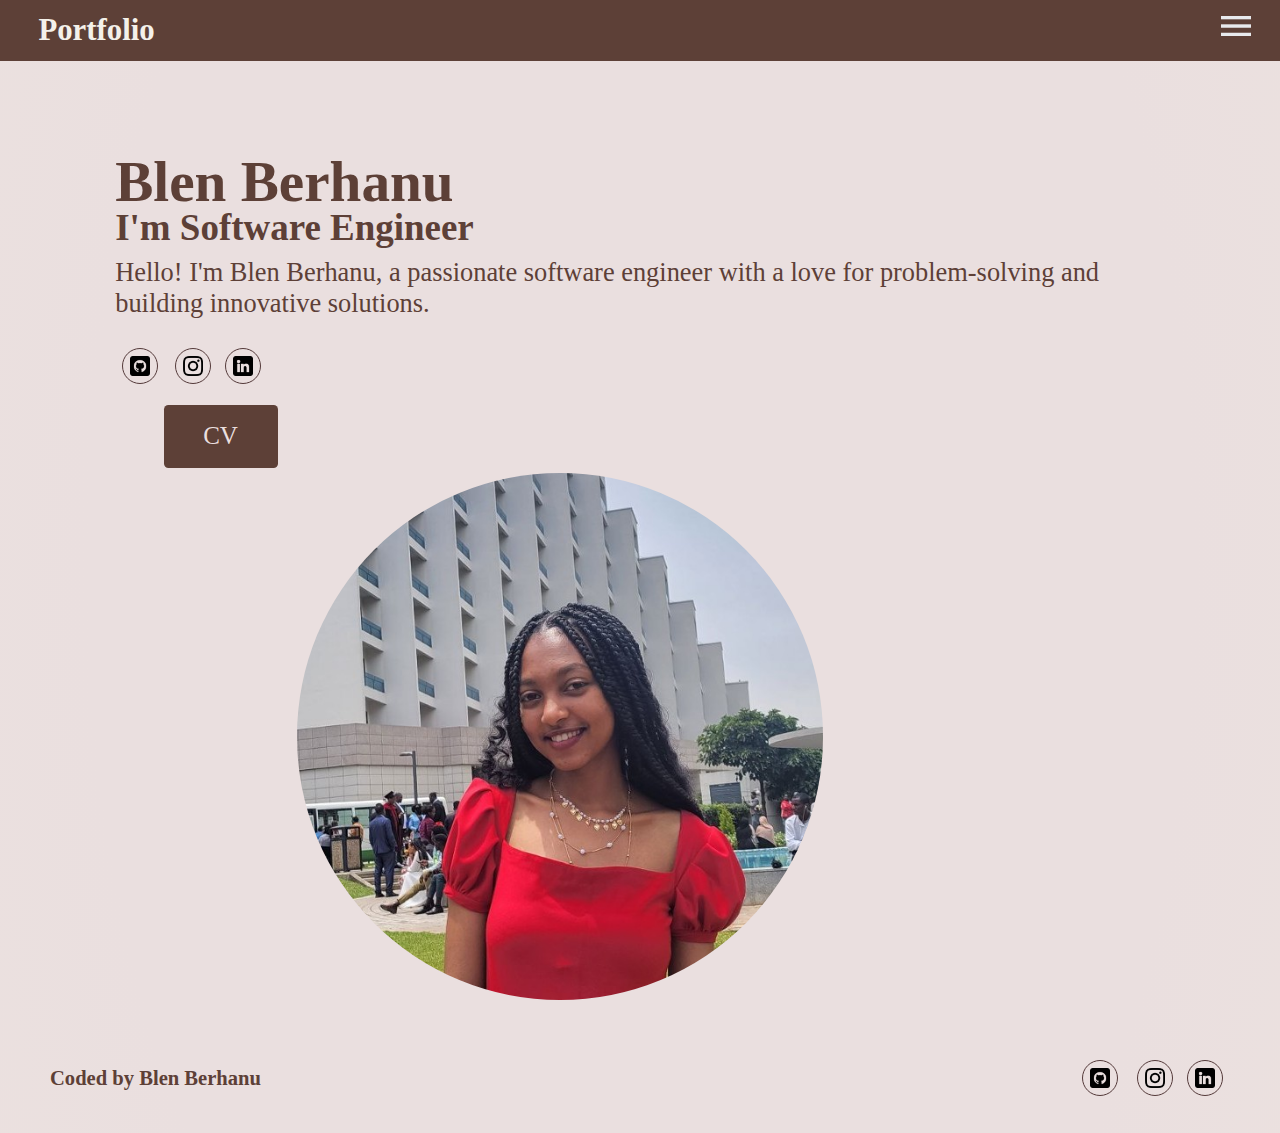
<file: index.html>
<!DOCTYPE html>
<html lang="en">
  <head>
    <meta charset="UTF-8" />
    <meta name="viewport" content="width=device-width, initial-scale=1.0" />
    <title>Portfolio</title>
    <link rel="stylesheet" href="./src/css/styles.css" />
  </head>
  <body>
    <header>
      <a href="#" class="logo">Portfolio</a>
      <div id="menu_icon">
        <img
          src="./src/images/menu_24dp_E8EAED_FILL0_wght400_GRAD0_opsz24.png"
          alt=""
        />
      </div>
      <nav id="nav-menu">
        <a href="./index.html">Home</a>
        <a href="./src/about.html">About me</a>
        <a href="./src/adventures.html">Adventures</a>
        <a href="./src/CV.html">CV</a>
        <a href="./src/contact me.html">Contact me</a>
      </nav>
    </header>
    <section id="Home">
      <div class="home-detail">
        <h1>Blen Berhanu</h1>
        <h2>I'm Software Engineer</h2>
        <p>
          Hello! I'm Blen Berhanu, a passionate software engineer with a love
          for problem-solving and building innovative solutions.
        </p>
        <div class="icons">
          <a href="https://github.com/poye01"
            ><img src="./src/images/github.png" alt="Github icon" width="20"
          /></a>
          <a href="https://www.instagram.com/_blenbg/"
            ><img
              src="./src/images/instagram.png"
              alt="Instagram icon"
              width="20" /></a
          ><a href="https://www.linkedin.com/in/blen-berhanu-63a8b7320/"
            ><img src="./src/images/linkedin.png" alt="Linkedin icon" width="20" />
          </a>
        </div>
        <button><a href="./book/CV.pdf">CV</a></button>
      </div>
      <div class="home-img">
        <div class="img-box">
          <div class="img-items">
            <img
              src="./src/images/myphoto.jpg"
              class="myphoto"
              alt="Blen Berhanu profile picture"
            />
          </div>
        </div>
      </div>
    </section>
    <footer>
      <div>
        <h3>Coded by Blen Berhanu</h3>
      </div>
      <div class="icons">
        <a href="https://github.com/poye01"
          ><img src="./src/images/github.png" alt="github-icon" width="20"
        /></a>
        <a href="https://www.instagram.com/_blenbg/"
          ><img
            src="./src/images/instagram.png"
            alt="instagram-icon"
            width="20" /></a
        ><a href="https://www.linkedin.com/in/blen-berhanu-63a8b7320/"
          ><img src="./src/images/linkedin.png" alt="linkedin-icon" width="20"
        /></a>
      </div>
    </footer>
    <script src="./src/js/scripts.js"></script>
  </body>
</html>
</file>
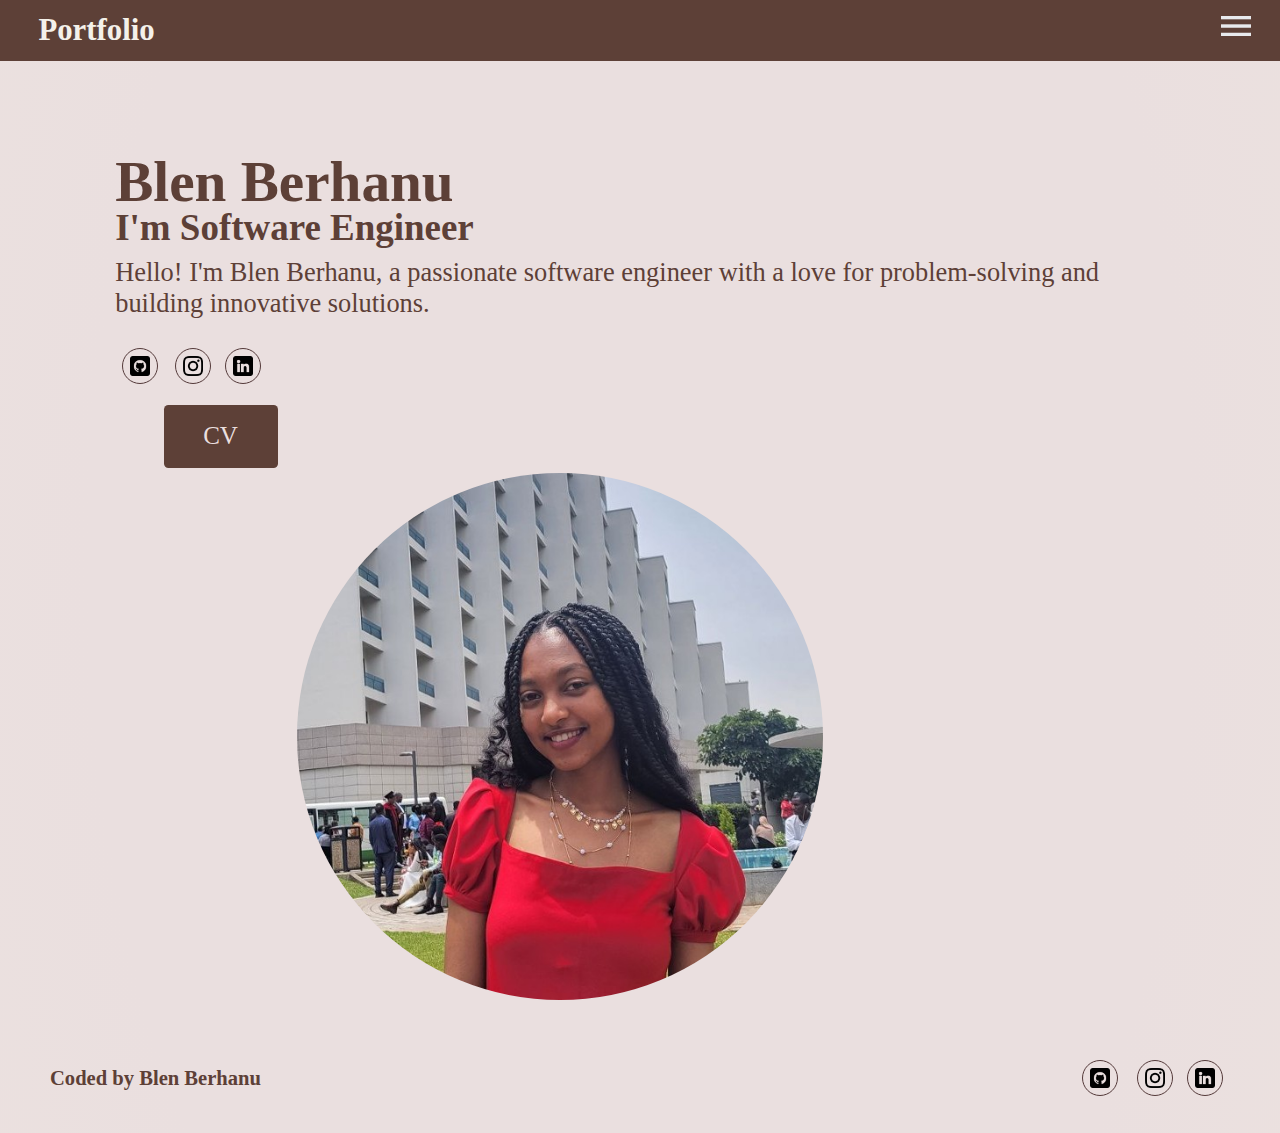
<file: src/index.html>
<!DOCTYPE html>
<html lang="en">
  <head>
    <meta charset="UTF-8" />
    <meta name="viewport" content="width=device-width, initial-scale=1.0" />
    <title>Portfolio</title>
    <link rel="stylesheet" href="./css/styles.css" />
  </head>
  <body>
    <header>
      <a href="#" class="logo">Portfolio</a>
      <div id="menu_icon">
        <img
          src="./images/menu_24dp_E8EAED_FILL0_wght400_GRAD0_opsz24.png"
          alt=""
        />
      </div>
      <nav id="nav-menu">
        <a href="./index.html">Home</a>
        <a href="./about.html">About me</a>
        <a href="./adventures.html">Adventures</a>
        <a href="./CV.html">CV</a>
        <a href="./contact me.html">Contact me</a>
      </nav>
    </header>
    <section id="Home">
      <div class="home-detail">
        <h1>Blen Berhanu</h1>
        <h2>I'm Software Engineer</h2>
        <p>
          Hello! I'm Blen Berhanu, a passionate software engineer with a love
          for problem-solving and building innovative solutions.
        </p>
        <div class="icons">
          <a href="https://github.com/poye01"
            ><img src="./images//github.png" alt="Github icon" width="20"
          /></a>
          <a href="https://www.instagram.com/_blenbg/"
            ><img
              src="./images//instagram.png"
              alt="Instagram icon"
              width="20" /></a
          ><a href="https://www.linkedin.com/in/blen-berhanu-63a8b7320/"
            ><img src="./images/linkedin.png" alt="Linkedin icon" width="20" />
          </a>
        </div>
        <button><a href="./book/CV.pdf">CV</a></button>
      </div>
      <div class="home-img">
        <div class="img-box">
          <div class="img-items">
            <img
              src="./images/myphoto.jpg"
              class="myphoto"
              alt="Blen Berhanu profile picture"
            />
          </div>
        </div>
      </div>
    </section>
    <footer>
      <div>
        <h3>Coded by Blen Berhanu</h3>
      </div>
      <div class="icons">
        <a href="https://github.com/poye01"
          ><img src="./images/github.png" alt="github-icon" width="20"
        /></a>
        <a href="https://www.instagram.com/_blenbg/"
          ><img
            src="./images/instagram.png"
            alt="instagram-icon"
            width="20" /></a
        ><a href="https://www.linkedin.com/in/blen-berhanu-63a8b7320/"
          ><img src="./images//linkedin.png" alt="linkedin-icon" width="20"
        /></a>
      </div>
    </footer>
    <script src="./js/scripts.js"></script>
  </body>
</html>
</file>
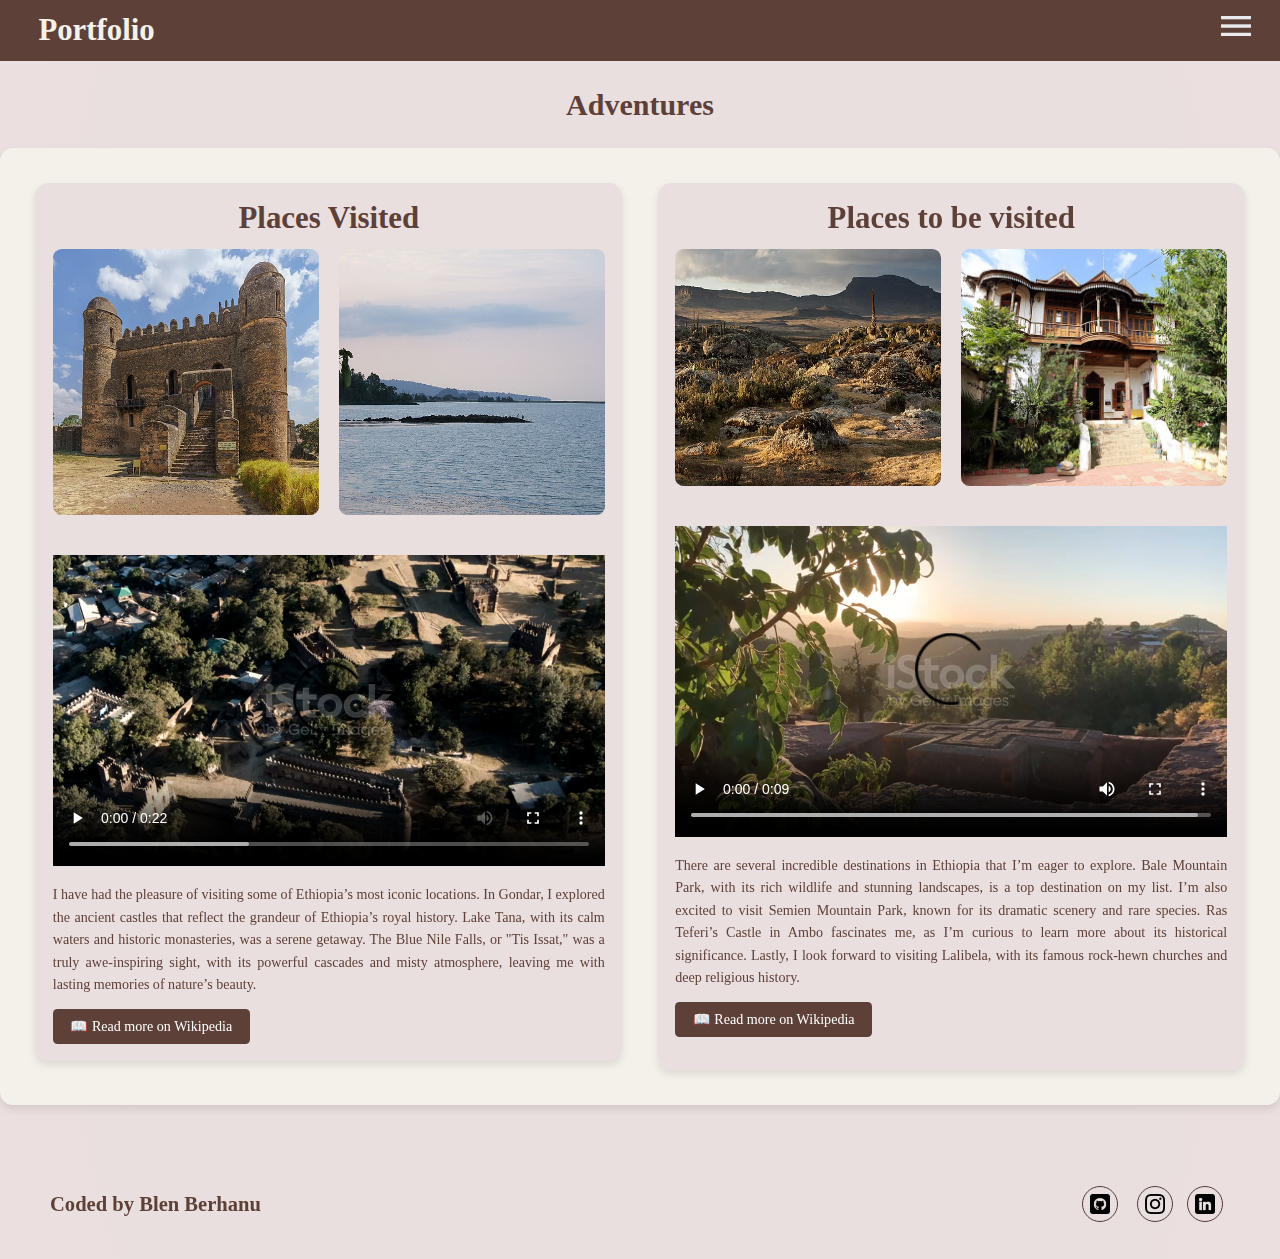
<file: src/adventures.html>
<!DOCTYPE html>
<html lang="en">
  <head>
    <meta charset="UTF-8" />
    <meta name="viewport" content="width=device-width, initial-scale=1.0" />
    <title>Portfolio</title>
    <link rel="stylesheet" href="./css/styles.css" />
  </head>
  <body>
    <header>
      <a href="#" class="logo">Portfolio</a>
      <div id="menu_icon">
        <img
          src="./images/menu_24dp_E8EAED_FILL0_wght400_GRAD0_opsz24.png"
          alt=""
        />
      </div>
      <nav id="nav-menu">
        <a href="../index.html">Home</a>
        <a href="./about.html">About me</a>
        <a href="./adventures.html">Adventures</a>
        <a href="./CV.html">CV</a>
        <a href="./contact me.html">Contact me</a>
      </nav>
    </header>
    <section id="Adventures">
      <h1 class="Adventures-title">Adventures</h1>
      <div>
        <div class="places-visited">
          <article>
            <h2>Places Visited</h2>
            <div class="images">
              <div class="grid">
                <img
                  class="container"
                  src="images/image9.jpg"
                  alt="Fasil Castle"
                />
                <img
                  class="container"
                  src="images/image10.jpg"
                  alt="Lake Tana"
                />
                <img
                  class="container royal"
                  src="images/image11.jpg"
                  alt="Royal archieve building"
                />
              </div>
              <video
                class="container video-c"
                src="./videos/video3.mp4"
                controls
                width="600"
              ></video>
            </div>
            <p>
              I have had the pleasure of visiting some of Ethiopia’s most iconic
              locations. In Gondar, I explored the ancient castles that reflect
              the grandeur of Ethiopia’s royal history. Lake Tana, with its calm
              waters and historic monasteries, was a serene getaway. The Blue
              Nile Falls, or "Tis Issat," was a truly awe-inspiring sight, with
              its powerful cascades and misty atmosphere, leaving me with
              lasting memories of nature’s beauty.
            </p>
            <a
              href="https://en.wikipedia.org/wiki/Fasil_Ghebbi"
              target="_blank"
              class="read-more"
            >
              📖 Read more on Wikipedia</a
            >
          </article>
        </div>
        <div>
          <article>
            <h2>Places to be visited</h2>
<div class="images">
            <div class="grid">
              <img class="container" src="images/image12.jpg" alt="Bale Mountain Park" />
              <img class="container" src="images/image13.jpg" alt="Ras Teferi’s Castle" />
              <img class="container semien" src="images/image14.jpg" alt="Semien Mountain Park" />
            </div>
            <video class="container video-c" src="./videos/video4.mp4" controls width="600"></video>
            </div>
            <p>
              There are several incredible destinations in Ethiopia that I’m
              eager to explore. Bale Mountain Park, with its rich wildlife and
              stunning landscapes, is a top destination on my list. I’m also
              excited to visit Semien Mountain Park, known for its dramatic
              scenery and rare species. Ras Teferi’s Castle in Ambo fascinates
              me, as I’m curious to learn more about its historical
              significance. Lastly, I look forward to visiting Lalibela, with
              its famous rock-hewn churches and deep religious history.
            </p>
            <a
              href="https://en.wikipedia.org/wiki/Lalibela"
              target="_blank"
              class="read-more"
            >
              📖 Read more on Wikipedia</a
            >
          </article>
        </div>
      </div>
    </section>
    <footer>
      <div>
        <h3>Coded by Blen Berhanu</h3>
      </div>
      <div class="icons">
        <a href="https://github.com/poye01"
          ><img src="./images/github.png" alt="github-icon" width="20"
        /></a>
        <a href="https://www.instagram.com/_blenbg/"
          ><img
            src="./images/instagram.png"
            alt="instagram-icon"
            width="20" /></a
        ><a href="https://www.linkedin.com/in/blen-berhanu-63a8b7320/"
          ><img src="./images//linkedin.png" alt="linkedin-icon" width="20"
        /></a>
      </div>
    </footer>
    <script src="./js/scripts.js"></script>
  </body>
</html>
</file>
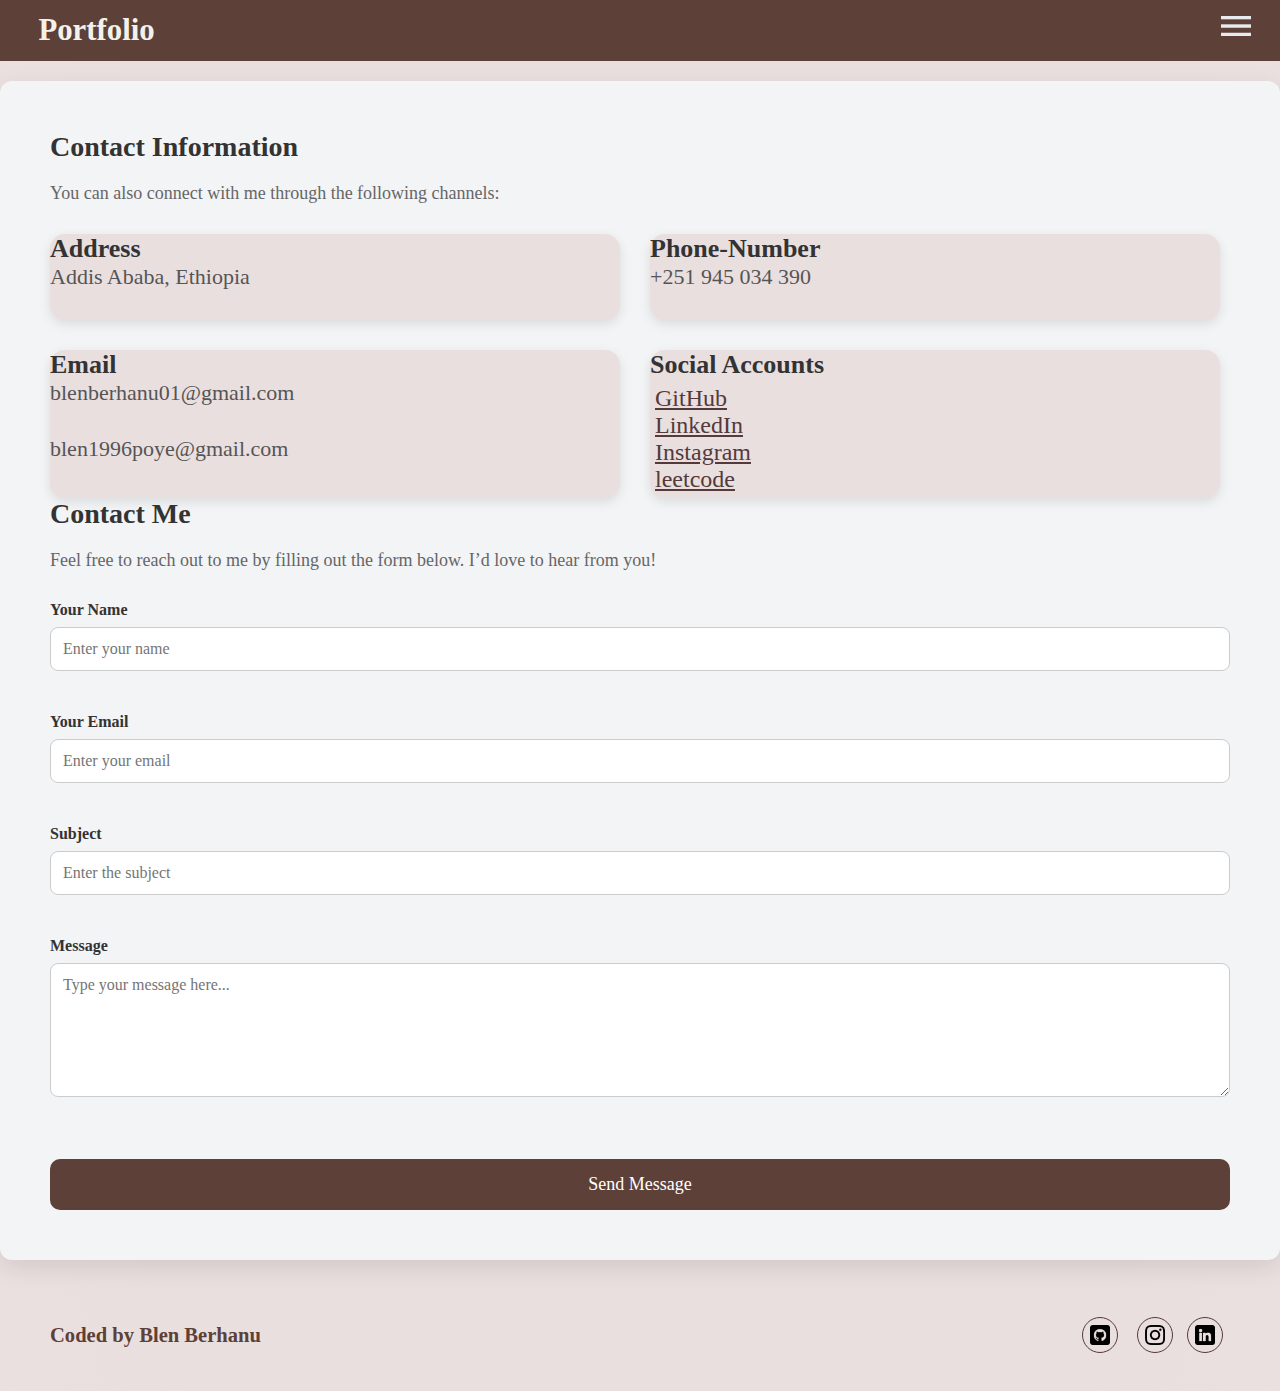
<file: src/contact me.html>
<!DOCTYPE html>
<html lang="en">
  <head>
    <meta charset="UTF-8" >
    <meta name="viewport" content="width=device-width, initial-scale=1.0" >
    <title>Portfolio</title>
        <link rel="stylesheet" href="./css/styles.css">
  </head>
  <body>
    <header>
      <a href="#" class="logo">Portfolio</a>
      <div id="menu_icon">
        <img
          src="./images/menu_24dp_E8EAED_FILL0_wght400_GRAD0_opsz24.png"
          alt=""
        />
      </div>
      <nav id="nav-menu">
        
        <a href="../index.html">Home</a>
        <a href="./about.html">About me</a>
        <a href="./adventures.html">Adventures</a>
        <a href="./CV.html">CV</a>
        <a href="./contact me.html">Contact me</a>
      </nav>
    </header>
    <section id="contact-me">
        <article>
          <div class="contact-info-container">
            <h2>Contact Information</h2>
            <p>You can also connect with me through the following channels:</p>
            <div class="info-section">
              <div class="address">
                <h3>Address</h3>
                <p>Addis Ababa, Ethiopia</p>
              </div>
              <div class="phone-number">
                <h3>Phone-Number</h3>
                <p>+251 945 034 390</p>
              </div>
              <div class="email">
                <h3>Email</h3>
                <p>blenberhanu01@gmail.com</p>
                <p>blen1996poye@gmail.com</p>
              </div>
              <div class="accounts">
                <h3>Social Accounts</h3>
                <ul>
                  <li>
                    <a href="https://github.com/poye01" target="_blank"
                      >GitHub</a
                    >
                  </li>
                  <li>
                    <a
                      href="https://www.linkedin.com/in/blen-berhanu-63a8b7320/"
                      target="_blank"
                      >LinkedIn</a
                    >
                  </li>
                  <li>
                    <a href="https://www.instagram.com/_blenbg/" target="_blank"
                      >Instagram</a
                    >
                  </li>
                  <li>
                    <a href="https://leetcode.com/u/blenberhanu/">leetcode</a>
                  </li>
                </ul>
              </div>
            </div>
          </div>
        </article>
        <article class="contact-form-container">
          <h2>Contact Me</h2>
          <p>
            Feel free to reach out to me by filling out the form below. I’d love
            to hear from you!
          </p>
          <form>
            <div class="form-group">
              <label for="name-field">Your Name</label>
              <input
                type="text"
                name="name"
                id="name-field"
                class="form-control"
                placeholder="Enter your name"
                required
              >
            </div>

            <div class="form-group">
              <label for="email-field">Your Email</label>
              <input
                type="email"
                name="email"
                id="email-field"
                class="form-control"
                placeholder="Enter your email"
                required
              >
            </div>

            <div class="form-group">
              <label for="subject-field">Subject</label>
              <input
                type="text"
                name="subject"
                id="subject-field"
                class="form-control"
                placeholder="Enter the subject"
                required
              >
            </div>

            <div class="form-group">
              <label for="message-field">Message</label>
              <textarea
                name="message"
                id="message-field"
                class="form-control"
                rows="6"
                placeholder="Type your message here..."
                required
              ></textarea>
            </div>

            <button type="submit" class="btn-submit">Send Message</button>
          </form>
        </article>
      </section>
      <footer>
        <div>
          <h3>Coded by Blen Berhanu</h3>
        </div>
        <div class="icons">
          <a href="https://github.com/poye01"
            ><img src="./images/github.png" alt="github-icon" width="20"
          ></a>
          <a href="https://www.instagram.com/_blenbg/"
            ><img
              src="./images/instagram.png"
              alt="instagram-icon"
              width="20" ></a
          ><a href="https://www.linkedin.com/in/blen-berhanu-63a8b7320/"
            ><img src="./images//linkedin.png" alt="linkedin-icon" width="20"
          ></a>
        </div>
      </footer>
       <script src="./js/scripts.js"></script>
      </body>
      
      </html>
</file>
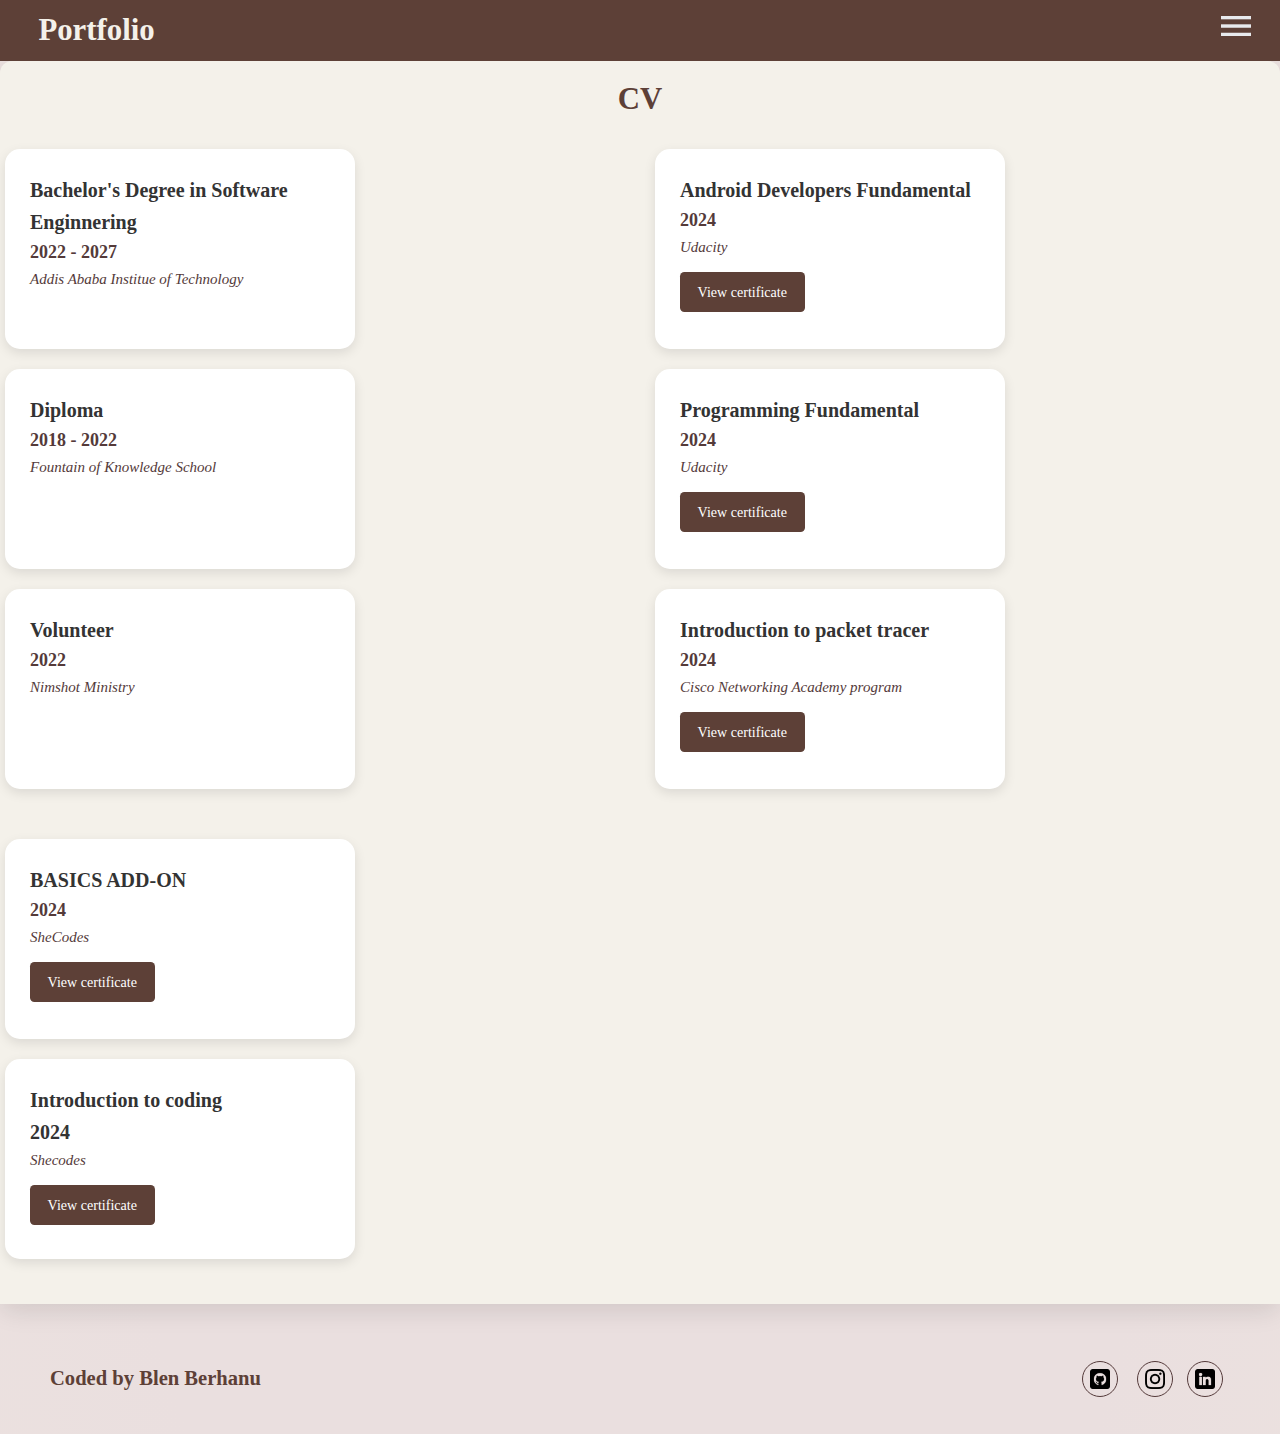
<file: src/CV.html>
<!DOCTYPE html>
<html lang="en">
  <head>
    <meta charset="UTF-8" />
    <meta name="viewport" content="width=device-width, initial-scale=1.0" />
    <title>Portfolio</title>
    <link rel="stylesheet" href="./css/styles.css" />
  </head>
  <body>
    <header>
      <a href="#" class="logo">Portfolio</a>
      <div id="menu_icon">
        <img
          src="./images/menu_24dp_E8EAED_FILL0_wght400_GRAD0_opsz24.png"
          alt=""
        />
      </div>
      <nav id="nav-menu">
        <a href="../index.html">Home</a>
        <a href="./about.html">About me</a>
        <a href="./adventures.html">Adventures</a>
        <a href="./CV.html">CV</a>
        <a href="./contact me.html">Contact me</a>
      </nav>
    </header>
    <section id="CV">
      <h1 class="CV-title">CV</h1>
      <div>
        <div class="grid onegrid">
          <ul>
            <li>
              <h2>Bachelor's Degree in Software Enginnering</h2>
              <h3>2022 - 2027</h3>
              <p><em>Addis Ababa Institue of Technology</em></p>
            </li>
            <li>
              <h2>Diploma</h2>
              <h3>2018 - 2022</h3>
              <p><em>Fountain of Knowledge School</em></p>
            </li>
            <li>
              <h2>Volunteer</h2>
              <h3>2022</h3>
              <p><em>Nimshot Ministry</em></p>
            </li>
          </ul>
        </div>
        <div class="grid twogrid">
          <ul>
            <li>
              <h2>Android Developers Fundamental</h2>
              <h3>2024</h3>
              <p><em>Udacity</em></p>

              <a
                href="https://www.udacity.com/certificate/e/44bcd9e8-4c1d-11ef-b9ce-8bfd04dba93c"
                target="_blank"
                >View certificate
              </a>
            </li>
            <li>
              <h2>Programming Fundamental</h2>
              <h3>2024</h3>
              <p><em>Udacity</em></p>

              <a
                href="https://www.udacity.com/certificate/e/169773fa-609c-11ef-a7ec-db39e9ec22c4"
                target="_blank"
                >View certificate</a
              >
            </li>
            <li>
              <h2>Introduction to packet tracer</h2>
              <h3>2024</h3>
              <p><em>Cisco Networking Academy program</em></p>

              <a
                href="https://www.netacad.com/certificates?issuanceId=f47c6dbd-31e2-4de0-8288-b19e0e42637d"
                target="_blank"
                >View certificate</a
              >
            </li>
          </ul>
        </div>

        <div class="grid onegrid">
          <ul>
            <li class="second-line">
              <h2>BASICS ADD-ON</h2>
              <h3>2024</h3>
              <p><em>SheCodes</em></p>

              <a
                href="https://www.shecodes.io/certificates/de572d94e1af0f9026a8c0659bf03d54"
                target="_blank"
                >View certificate</a
              >
            </li>

            <li>
              <h2>Introduction to coding</h2>
              <h2>2024</h2>
              <p><em>Shecodes</em></p>

              <a
                href="https://www.shecodes.io/certificates/33659fca9b6d745ceffac0c4da70c0ce?_gl=1*16a78fg*_gcl_au*MTE3MzI3MTY3OS4xNzMxOTQyMjAz"
                target="_blank"
                >View certificate</a
              >
            </li>
          </ul>
        </div>
      </div>
    </section>
    <footer>
      <div>
        <h3>Coded by Blen Berhanu</h3>
      </div>
      <div class="icons">
        <a href="https://github.com/poye01"
          ><img src="./images/github.png" alt="github-icon" width="20"
        /></a>
        <a href="https://www.instagram.com/_blenbg/"
          ><img
            src="./images/instagram.png"
            alt="instagram-icon"
            width="20" /></a
        ><a href="https://www.linkedin.com/in/blen-berhanu-63a8b7320/"
          ><img src="./images//linkedin.png" alt="linkedin-icon" width="20"
        /></a>
      </div>
    </footer>
    <script src="./js/scripts.js"></script>
  </body>
</html>
</file>
<file: src/css/styles.css>
* {
  margin: 0;
  padding: 0;
  box-sizing: border-box;
  text-decoration: none;
  border: none;
  outline: none;
  font-family: "Times New Roman", Times, serif;
}
body {
  background: radial-gradient(73% 147%, #eadfdf 59%, #ece2df 100%),
    radial-gradient(
      91% 146%,
      rgba(255, 255, 255, 0.5) 47%,
      rgba(0, 0, 0, 0.5) 100%
    );
}
html {
  font-size: 55%;
}
/* header */
header {
  position: relative;
  top: 0;
  left: 0;
  width: 100%;
  background-color: #5d4037;
  padding: 1.5rem 3%;
  display: flex;
  align-items: center;
  z-index: 100;
}
.logo {
  font-size: 3.5rem;
  color: #f4f1ea;
  font-weight: 700;
}

#menu_icon {
  font-size: 4rem;
  color: #f4f1ea;
  cursor: pointer;
  position: absolute;
  right: 20px;
  margin: 0.5rem;
}
#menu_icon img {
  width: 40px;
  height: 40px;
}
#nav-menu {
  display: none;
  flex-direction: column;
  background-color: #5d4037;
  position: absolute;
  top: 100%;
  right: 0;
  width: 60%;
  padding: 2rem 0;
  z-index: 1000;
  border-radius: 0 0 12px 12px;
  box-shadow: 0 8px 15px rgba(0, 0, 0, 0.2);
  overflow: hidden;
  text-align: center;
  animation: slideDown 0.3s ease-in-out;
}
@keyframes slideDown {
  from {
    opacity: 0;
    transform: translateY(-10px);
  }
  to {
    opacity: 1;
    transform: translateY(0);
  }
}
#nav-menu a {
  padding: 1rem 4rem;
  color: #f4f1ea;
  text-align: center;
  font-size: 2rem;
  border-bottom: 1px solid #a8896c;
}
#nav-menu a:hover {
  color: #a8896c;
}
#nav-menu a:last-child {
  border-bottom: none;
}
#nav-menu.show {
  display: flex;
}
/* Home section */
#Home {
  padding: 10rem 9% 2rem;
  align-items: center;
  gap: 3rem;
  color: #5d4037;
  flex-direction: column;
}
.home-detail h1 {
  font-size: 5.5rem;
}
.home-detail h2 {
  font-size: 3.2rem;
  margin-top: -1rem;
}
.home-detail p {
  font-size: 2rem;
  margin: 1rem 0 2.5rem;
}
.home-detail button {
  display: inline-block;
  margin-top: 1.5rem;
  margin-left: 5.5rem;
  padding: 2rem 4.5rem;
  background-color: #5d4037;
  color: #fff;
  font-size: 25px;
  border-radius: 0.5rem;
  text-align: center;
  text-decoration: none;
  transition: background-color 0.3s ease;
}
.home-detail button a {
  color: #eadfdf;
}
.home-detail button:hover {
  background-color: #a8896c;
}
.home-detail .icons a {
  display: inline-flex;
  padding: 0.8rem;
  border: 0.2rem solid #543a3a;
  border-radius: 50%;
  font-size: 2rem;
  color: #5d4037;
  margin: 0.8rem;
}
.home-detail .icons a:hover {
  color: #a8896c;
  background-color: #5d4037;
}
.home-img .img-box {
  position: relative;
  width: 52vw;
  height: 52vw;
  border-radius: 50%;
  padding: 0.5rem;
}
.home-img .img-box .img-items {
  position: relative;
  width: 100%;
  height: 100%;
  border-radius: 50%;
  border: 0.01rem solid #eadfdf;
  display: flex;
  justify-content: center;
  z-index: 2;
  overflow: hidden;
}
.myphoto {
  transition: transform 0.3s ease, box-shadow 0.3s ease;
  border-radius: 10px;
  box-shadow: 0 4px 8px rgba(0, 0, 0, 0.2), 0 6px 15px rgba(0, 0, 0, 0.15);
}
.myphoto:hover {
  transform: scale(1.5);
  box-shadow: 0 8px 16px rgba(0, 0, 0, 0.4), 0 12px 25px rgba(0, 0, 0, 0.3);
  filter: brightness(1.2);
}
/* About me */
.About-me-title {
  text-align: center;
  margin: 3rem;
  font-size: 30px;
  color: #5d4037;
}
.audio-icon {
  font-size: 30px;
  cursor: pointer;
  color: #0078d7;
}
.audio-icon:hover {
  color: #005bb5;
}
#About-me video {
  display: inline-block;
  margin: 1rem auto;
  max-width: 100%;
  border-radius: 1rem;
  box-shadow: 0 4px 8px rgba(0, 0, 0, 0.1);
}
#About-me > div,
#Adventures > div {
  background-color: #f4f1ea;
  padding: 3rem;
  border-radius: 1.5rem;
  flex-direction: column;
  box-shadow: 0 4px 8px rgba(0, 0, 0, 0.1);
  margin-bottom: 5rem;
  display: block;
  gap: 2rem;
}
#About-me > div > div,
#Adventures > div > div {
  padding: 2rem;
  border-radius: 1.5rem;
  box-shadow: 0 4px 8px rgba(0, 0, 0, 0.1);
  background-color: #eadfdf;
  flex-shrink: 0;
  width: 100%;
  transition: box-shadow 0.3s ease;
}
#About-me > div > div:hover,
#Adventures > div > div:hover {
  box-shadow: 0 6px 15px rgba(0, 0, 0, 0.2);
}
#About-me h2 {
  font-size: 3rem;
  color: #5d4037;
  margin-bottom: 1rem;
  text-align: center;
}

#About-me h3 {
  font-size: 2.5rem;
  color: #5d4037;
  margin-bottom: 1rem;
  text-align: center;
}
.hobby {
  margin-bottom: 1.5rem;
}
#About-me h4 {
  font-size: 2rem;
  color: #543a3a;
  text-align: center;
  margin-bottom: 1.5rem;
}

#About-me video {
  display: block;
  margin: 1rem auto;
  max-width: 100%;
  border-radius: 1rem;
  box-shadow: 0 4px 8px rgba(0, 0, 0, 0.1);
}

/* Flex container for the book grid */
.grid,
.images {
  display: flex;
  flex-direction: row;
  flex-wrap: wrap;
  gap: 20px;
}
/* Group the first two books together */
.grid .image-container:nth-child(1),
.grid .image-container:nth-child(2) {
  flex: 1 1 calc(50% - 20px); /* Two books take 50% each */
  display: flex;
  justify-content: center;
  align-items: center;
}
/* Group the last two books together */
.grid .image-container:nth-child(3),
.grid .image-container:nth-child(4) {
  flex: 1 1 calc(50% - 20px); /* Two books take 50% each */
  flex-direction: row;
  justify-content: center;
  align-items: center;
}
.image-container img {
  max-width: 100%;
  height: auto;
  border-radius: 8px;
}
#About-me .grid img {
  border-radius: 1rem;
  object-fit: cover;
  transition: transform 0.3s, box-shadow 0.3s;
}

#About-me .grid img:hover {
  transform: scale(1.35);
  box-shadow: 0 4px 8px rgba(0, 0, 0, 0.2);
}
#About-me p {
  font-size: 1.6rem;
  color: #5d4037;
  line-height: 1.8;
  margin-top: 2rem;
  text-align: justify;
}

#About-me .grid::-webkit-scrollbar {
  height: 8px;
}
#About-me .grid::-webkit-scrollbar-thumb {
  background: #a8896c;
  border-radius: 4px;
}
#About-me .grid::-webkit-scrollbar-track {
  background: #eadfdf;
}
.mybooks {
  position: absolute;
  bottom: 10%;
  left: 50%;
  transform: translateX(-50%);
  color: #543a3a;
  font-size: 1rem;
  font-weight: bold;
  background: #f4f1ea;
  padding: 0.5rem 1rem;
  border-radius: 0.5rem;
  opacity: 1;
  transition: opacity 0.3s ease;
}
.image-container {
  position: relative;
}
#About-me .check-book {
  margin-top: 15px;
  color: #5d4037;
}
.container {
  display: flex;
  flex-direction: column;
  align-items: center;
  gap: 20px;
}
.image-container img {
  width: 100%;
  max-width: 500px;
  height: auto;
}
.video-container video {
  width: 100%;
  max-width: 500px;
  height: auto;
}
/* Adventures section*/
.Adventures-title {
  text-align: center;
  margin: 3rem;
  font-size: 30px;
  color: #5d4037;
}
#Adventures h2 {
  font-size: 3.5rem;
  color: #5d4037;
  text-align: center;
  margin-bottom: 1.5rem;
}
#Adventures h2 {
  font-size: 3.5rem;
  color: #5d4037;
  text-align: center;
  margin-bottom: 1.5rem;
}
#Adventures .grid img {
  width: 30%;
  max-width: 100%;
  border-radius: 1rem;
  transition: transform 0.3s ease, box-shadow 0.3s ease;
}
#Adventures .grid img:hover {
  transform: scale(1.5);
  box-shadow: 0 6px 15px rgba(0, 0, 0, 0.2);
}
#Adventures p {
  font-size: 1.6rem;
  color: #5d4037;
  line-height: 1.6;
  margin-top: 2rem;
  text-align: justify;
}
  .places-visited {
    margin-bottom: 1rem;
  }
.read-more {
  display: inline-block;
  margin-top: 1.5rem;
  padding: 1rem 2rem;
  background-color: #5d4037;
  color: #fff;
  font-size: 1.6rem;
  border-radius: 0.5rem;
  text-align: center;
  text-decoration: none;
  transition: background-color 0.3s ease;
}
.read-more:hover {
  background-color: #a8896c;
}
.images {
  display: flex;
  flex-wrap: wrap;
  gap: 20px;
}
.images .grid img:nth-child(1),
.images .grid img:nth-child(2) {
  flex: 1 1 calc(50% - 20px);
}
.images .grid img:nth-child(3),
.images .video-c {
  flex: 1 1 calc(50% - 20px);
  margin-top: 20px;
}
.semien,
.royal {
  display: none;
}
.video-c {
  display: inline-block;
  width: 20%;
}
/* CV section */
#CV {
  font-family: "Arial", sans-serif;
  line-height: 1.6;
  margin: 0;
  padding: 0;
  background-color: #f4f1ea;
  color: #333;
  border-radius: 12px;
  box-shadow: 0 8px 24px rgba(0, 0, 0, 0.1);
}
.CV-title {
  font-size: 3.5rem;
  color: #5d4037;
  text-align: center;
  padding-top: 1.5rem;
}
#CV > div {
  padding: 5px;
  background-color: #f4f1ea;
  margin: 20px auto;

  display: flex;
  flex-direction: column;
  flex-wrap: nowrap;
  justify-content: space-between;
  gap: 10px;
}
#CV ul {
  list-style-type: none;
  width: 100%;
}
#CV li {
  background-color: #fff;
  padding: 25px;
  margin-bottom: 20px;
  border-radius: 15px;
  box-shadow: 0 4px 12px rgba(0, 0, 0, 0.1);
  transition: transform 0.3s ease-in-out;
  width: 350px;
  height: 200px;
}
#CV li:hover {
  transform: translateY(-10px);
}
#CV h2 {
  font-size: 20px;
  font-weight: 600;
  color: #333;
}
#CV h3 {
  font-size: 18px;
  color: #543a3a;
}
#CV p em {
  font-size: 15px;
  font-style: italic;
  color: #543a3a;
}
#CV a {
  display: inline-block;
  margin-top: 1.5rem;
  padding: 1rem 2rem;
  background-color: #5d4037;
  color: #fff;
  font-size: 1.6rem;
  border-radius: 0.5rem;
  text-align: center;
  text-decoration: none;
  transition: background-color 0.3s ease;
}
#CV a:hover {
  background-color: #a8896c;
}
/* Contact-me section*/
#contact-me {
  display: flex;
  flex-direction: column;
  padding: 50px;
  margin: 20px auto;
  background-color: #f3f4f6;
  color: #333;
  border-radius: 12px;
  box-shadow: 0 8px 24px rgba(0, 0, 0, 0.1);
}
#contact-me a {
  color: #543a3a;
  text-decoration: underline;
}
#contact-me a:hover {
  font-weight: 600;
  color: black;
}
#contact-me .contact-info-container h2 {
  font-size: 28px;
  color: #333;
  font-weight: bold;
  margin-bottom: 20px;
}
#contact-me .contact-info-container p {
  font-size: 18px;
  color: #666;
  margin-bottom: 30px;
}
#contact-me .info-section {
  display: flex;
  flex-direction: column;
  flex-wrap: wrap;
  gap: 30px;
}
#contact-me .info-section div {
  background-color: #eadfdf;
  width: 100%;
  border-radius: 15px;
  box-shadow: 0 4px 12px rgba(0, 0, 0, 0.1);
  transition: transform 0.3s ease-in-out;
}

#contact-me .info-section div:hover {
  transform: translateY(-10px);
}

#contact-me .info-section h3 {
  font-size: 26px;
  font-weight: 600;
  color: #333;
}
#contact-me .info-section p {
  font-size: 22px;
  color: #555;
}
#contact-me .info-section ul {
  padding: 5px;
}
.accounts ul {
  list-style: none;
}
#contact-me .info-section ul li {
  font-size: 24px;
}
#contact-me .contact-form-container h2 {
  font-size: 28px;
  color: #333;
  font-weight: bold;
  margin-bottom: 20px;
}
#contact-me .contact-form-container p {
  font-size: 18px;
  color: #666;
  margin-bottom: 30px;
}
#contact-me form {
  display: flex;
  flex-direction: column;
  gap: 30px;
}
#contact-me .form-group {
  display: flex;
  flex-direction: column;
}
#contact-me .form-group label {
  font-size: 16px;
  font-weight: 600;
  color: #333;
  margin-bottom: 8px;
}
#contact-me .form-group input,
#contact-me .form-group textarea {
  padding: 12px;
  font-size: 16px;
  border: 1px solid #ccc;
  border-radius: 8px;
  margin-bottom: 12px;
}

#contact-me .form-group input:focus,
#contact-me .form-group textarea:focus {
  border-color: #543a3a;
  outline: none;
}

#contact-me .btn-submit {
  background-color: #5d4037;
  color: white;
  padding: 15px 30px;
  font-size: 18px;
  border: none;
  border-radius: 10px;
  cursor: pointer;
  transition: background-color 0.3s ease;
  margin-top: 20px;
}

#contact-me .btn-submit:hover {
  background-color: #a8896c;
}
/* footer */
footer {
  padding: 30px 50px;
  display: flex;
  flex-direction: column;
  align-items: center;
  justify-content: space-between;
}
footer h3 {
  color: #5d4037;
}
footer .icons a {
  display: inline-flex;
  padding: 0.8rem;
  border: 0.2rem solid #543a3a;
  border-radius: 50%;
  font-size: 2rem;
  color: #5d4037;
  margin: 0.8rem;
}
footer .icons a:hover {
  color: #a8896c;
  background-color: #5d4037;
}
/* Media Queries for Responsiveness */

@media screen and (min-width: 799px) and (max-height: 1281px) {
  .home-img .img-box {
    margin-left: 20rem;
    width: 42vw;
    height: 42vw;
  }
  #contact-me .info-section {
    display: flex;
    flex-direction: row;
    flex-wrap: wrap;
    gap: 30px;
  }
  #contact-me .info-section div {
    background-color: #eadfdf;
    border-radius: 15px;
    box-shadow: 0 4px 12px rgba(0, 0, 0, 0.1);
    width: calc(50% - 20px);
    transition: transform 0.3s ease-in-out;
  }
  .home-detail h1 {
    font-size: 6.5rem;
  }
  .home-detail h2 {
    font-size: 4.2rem;
    margin-top: -1rem;
  }
  .home-detail p {
    font-size: 3rem;
    margin: 1rem 0 2.5rem;
  }
  .home-img {
    align-items: flex-end;
  }
  #About-me > div {
    display: flex;
    flex-direction: row;
    padding: 5rem;
    justify-content: space-between;
  }
  .grid,
  .images {
    display: flex;
    flex-direction: row;
    flex-wrap: wrap;
    gap: 20px;
  }
  /* Group the first two books together */
  .grid .image-container:nth-child(1),
  .grid .image-container:nth-child(2) {
    flex: 1 1 calc(50% - 20px); /* Two books take 50% each */
    display: flex;
    justify-content: center;
    align-items: center;
  }
  /* Group the last two books together */
  .grid .image-container:nth-child(3),
  .grid .image-container:nth-child(4) {
    flex: 1 1 calc(50% - 20px); /* Two books take 50% each */
    flex-direction: row;
    justify-content: center;
    align-items: center;
  }
  #CV .twogrid {
    display: inline-block;
    flex-direction: row;
  }
  #CV {
    width: 100%;
    text-align: left;
  }
  /* Create a flex container for the sections */
  #CV > div {
    display: flex;
    flex-direction: row;
    justify-content: space-between; /* Space out the two columns */
    flex-wrap: wrap; /* Allow the items to wrap on smaller screens */
  }
  /* Onegrid styling - these should be displayed together */
  .onegrid {
    flex: 1 1 48%; /* Take up 48% of the space */
    margin-right: 10px;
    margin-bottom: 20px;
  }
  /* Two-grid styling - these should be separate */
  .twogrid {
    flex: 1 1 48%;
    flex-direction: row; /* Take up 48% of the space */
    margin-left: 10px;
    margin-bottom: 20px;
  }
  #About-me > div > div,
  #Adventures > div > div {
    width: 50%;
  }
  #Adventures > div {
    padding: 4rem;
    background-color: #f4f1ea;
    margin-bottom: 5rem;
    display: flex;
    flex-direction: row;
    justify-content: space-between;
    gap: 4rem;
    border-radius: 1.5rem;
    box-shadow: 0 4px 8px rgba(0, 0, 0, 0.1);
    overflow: none;
  }
  #Adventures > div > div {
    flex: 1;
    background-color: #eadfdf;
    border-radius: 1.5rem;
    box-shadow: 0 4px 8px rgba(0, 0, 0, 0.1);
    padding: 2rem;
    transition: box-shadow 0.3s ease;
  }
  #Adventures > div > div:hover {
    box-shadow: 0 6px 15px rgba(0, 0, 0, 0.2);
  }
  .semien,
  .royal {
    display: none;
  }
  footer {
    flex-direction: row;
    font-size: 2rem;
  }
}
@media (min-width: 811px) and (max-height: 376px) {
  #Home {
    padding: 3rem 2% 1rem;
    display: flex;
    flex-direction: row;
    align-items: center;
    gap: 5rem;
  }
  .home-img .img-box {
    margin-left: 0rem;
    position: relative;
    width: 32vw;
    height: 32vw;
    border-radius: 50%;
    padding: 0.5rem;
  }
  .home-detail h1 {
    font-size: 3.5rem;
  }
  .home-detail h2 {
    font-size: 2.2rem;
    margin-top: -1rem;
  }
  .home-detail p {
    font-size: 1.5rem;
    margin: 1rem 0 2.5rem;
  }
  .grid .image-container {
    flex: 1 1 calc(25% - 20px); /* Each book takes 25% width */
    display: flex;
    justify-content: center;
    align-items: center;
  }
  #About-me .grid {
    display: flex;
    gap: 1rem;
    overflow-x: auto;
    overflow-y: hidden;
    margin-top: 2rem;
    padding: 1rem;
    position: relative;
  }

  #About-me .grid img {
    width: 150px;
    height: 150px;
    border-radius: 1rem;
    object-fit: cover;
    transition: transform 0.3s, box-shadow 0.3s;
  }

  #About-me .grid img:hover {
    transform: scale(1.35);
    box-shadow: 0 4px 8px rgba(0, 0, 0, 0.2);
  }
  #About-me > div {
    display: flex;
    flex-direction: row;
    padding: 5rem;
    justify-content: space-between;
  }

  #About-me > div > div,
  #Adventures > div > div {
    width: 50%;
  }
  .semien,
  .royal {
    display: none;
  }
  .grid {
    flex-wrap: nowrap;
  }
  #CV .twogrid {
    display: inline-block;
    flex-direction: row;
  }
  #CV {
    width: 100%;
    text-align: left;
  }

  /* Create a flex container for the sections */
  #CV > div {
    display: flex;
    flex-direction: row;
    justify-content: space-between; /* Space out the two columns */
    flex-wrap: wrap; /* Allow the items to wrap on smaller screens */
  }
  /* Onegrid styling - these should be displayed together */
  .onegrid {
    flex: 1 1 48%; /* Take up 48% of the space */
    margin-right: 10px;
    margin-bottom: 20px;
  }

  /* Two-grid styling - these should be separate */
  .twogrid {
    flex: 1 1 48%;
    flex-direction: row; /* Take up 48% of the space */
    margin-left: 10px;
    margin-bottom: 20px;
  }

  /* Grid styling for each section */
  .grid ul {
    list-style-type: none;
    padding: 0;
    margin: 0;
  }
  #contact-me .info-section {
    display: flex;
    flex-direction: row;
    flex-wrap: wrap;
    gap: 30px;
  }
  #contact-me .info-section div {
    background-color: #eadfdf;
    border-radius: 15px;
    box-shadow: 0 4px 12px rgba(0, 0, 0, 0.1);
    width: calc(50% - 20px);
    transition: transform 0.3s ease-in-out;
  }
  footer {
    font-size: 12px;
  }
  /* Styling for each list item */
  .grid ul li {
    margin-bottom: 15px;
  }
}
@media screen and (min-width: 1279px) and (max-height: 801px) {
  /* Your styles for tablet landscape mode */
  html {
    font-size: 62.5%;
  }
  #menu_icon {
    font-size: 4rem;
    color: #f4f1ea;
    cursor: pointer;
    position: absolute;
    right: 60px;
    margin: 0.5rem;
  }
  #menu_icon img {
    width: 50px;
    height: 50px;
  }
  .home-img .img-box {
    margin-left: 0rem;
    position: relative;
    width: 32vw;
    height: 32vw;
    border-radius: 50%;
    padding: 0.5rem;
  }
  header {
    padding: 2rem 9%;
  }
  #Home {
    padding: 10rem 9% 2rem;
    display: flex;
    flex-direction: row;
    align-items: center;
    gap: 5rem;
    color: #5d4037;
  }
  .grid {
    flex-wrap: nowrap;
  }
  #CV > div {
    padding: 50px;
    background-color: #f4f1ea;
    margin: 20px auto;

    display: flex;
    flex-direction: row;
    flex-wrap: nowrap;
    justify-content: space-between;
    gap: 30px;
  }
  #contact-me {
    display: flex;
    flex-direction: row;
    padding: 50px;
    margin: 20px auto;
    background-color: #f3f4f6;
    color: #333;
    border-radius: 12px;
    box-shadow: 0 8px 24px rgba(0, 0, 0, 0.1);
  }
  #contact-me .info-section {
    display: flex;
    flex-direction: row;
    flex-wrap: wrap;
    gap: 30px;
  }
  #contact-me .info-section div {
    background-color: #eadfdf;
    border-radius: 15px;
    box-shadow: 0 4px 12px rgba(0, 0, 0, 0.1);
    width: calc(50% - 20px);
    transition: transform 0.3s ease-in-out;
  }

  #Adventures > div {
    padding: 4rem;
    background-color: #f4f1ea;
    margin-bottom: 5rem;
    display: flex;
    flex-direction: row;
    justify-content: space-between;
    gap: 4rem;
    border-radius: 1.5rem;
    box-shadow: 0 4px 8px rgba(0, 0, 0, 0.1);
    overflow: none;
  }
  #Adventures > div > div {
    flex: 1;
    background-color: #eadfdf;
    border-radius: 1.5rem;
    box-shadow: 0 4px 8px rgba(0, 0, 0, 0.1);
    padding: 2rem;
    transition: box-shadow 0.3s ease;
  }
  .semien,
  .royal {
    display: block;
  }
  #Adventures > div > div:hover {
    box-shadow: 0 6px 15px rgba(0, 0, 0, 0.2);
  }
  #Adventures video {
    display: block;
    margin: 1rem auto;
    max-width: 100%;
    border-radius: 1rem;
    box-shadow: 0 4px 8px rgba(0, 0, 0, 0.1);
  }
  #Adventures .grid {
    display: flex;
    gap: 2rem;
    margin-top: 2rem;
    padding-bottom: 1rem;
  }
  #Adventures .grid img {
    width: 30%;
    max-width: 100%;
    border-radius: 1rem;
    transition: transform 0.3s ease, box-shadow 0.3s ease;
  }
  #Adventures .grid img:hover {
    transform: scale(1.5);
    box-shadow: 0 6px 15px rgba(0, 0, 0, 0.2);
  }
  #Adventures > div > div {
    flex: 1;
    background-color: #eadfdf;
    border-radius: 1.5rem;
    box-shadow: 0 4px 8px rgba(0, 0, 0, 0.1);
    padding: 2rem;
    transition: box-shadow 0.3s ease;
  }
  #Adventures > div > div:hover {
    box-shadow: 0 6px 15px rgba(0, 0, 0, 0.2);
  }
  #nav-menu a {
    border-bottom: none;
  }
  .grid .image-container {
    flex: 1 1 calc(25% - 20px); /* Each book takes 25% width */
    display: flex;
    justify-content: center;
    align-items: center;
  }
  #About-me .grid {
    display: flex;
    gap: 1rem;
    overflow-x: auto;
    overflow-y: hidden;
    margin-top: 2rem;
    padding: 1rem;
    position: relative;
  }

  #About-me .grid img {
    width: 150px;
    height: 150px;
    border-radius: 1rem;
    object-fit: cover;
    transition: transform 0.3s, box-shadow 0.3s;
  }

  #About-me .grid img:hover {
    transform: scale(1.35);
    box-shadow: 0 4px 8px rgba(0, 0, 0, 0.2);
  }
  #About-me > div {
    display: flex;
    flex-direction: row;
    padding: 5rem;
    justify-content: space-between;
  }

  #About-me > div > div,
  #Adventures > div > div {
    width: 50%;
  }
  footer {
    flex-direction: row;
    font-size: 20px;
    margin: 3rem;
  }
  footer {
    padding: 5rem;
  }
}
@media (min-width: 1439px) and (max-height: 1025px) {
  html {
    font-size: 62.5%;
  }
  .home-img .img-box {
    margin-left: 0rem;
    width: 37vw;
    height: 37vw;
  }
  header {
    padding: 2rem 10%;
  }
  #Home {
    margin-top: 4rem;
  }
  .home-detail h2 {
    font-size: 5.5rem;
    margin-top: -1rem;
  }
  .home-detail p {
    font-size: 3.5rem;
    margin: 1rem 0 2.5rem;
  }
  .home-detail .icons a {
    display: inline-flex;
    padding: 0.8rem;
    border: 0.2rem solid #543a3a;
    border-radius: 50%;
    font-size: 2rem;
    color: #5d4037;
    margin: 3rem 0;
  }
  nav a {
    font-size: 2rem;
    color: #f4f1ea;
    font-weight: 500;

    margin-left: 3.5rem;
    transition: 0.5s;
  }
  nav a:hover {
    color: #a8896c;
  }
  #menu_icon {
    font-size: 4 rem;
    display: none;
  }
  #Home {
    padding: 10rem 9% 2rem;
    display: flex;
    flex-direction: row;
    align-items: center;
    gap: 5rem;
    color: #5d4037;
  }
  .grid {
    flex-wrap: nowrap;
  }
  #CV > div {
    padding: 50px;
    background-color: #f4f1ea;
    margin: 20px auto;

    display: flex;
    flex-direction: row;
    flex-wrap: nowrap;
    justify-content: space-between;
    gap: 30px;
  }
  #contact-me {
    display: flex;
    flex-direction: row;
    padding: 50px;
    margin: 20px auto;
    background-color: #f3f4f6;
    color: #333;
    border-radius: 12px;
    box-shadow: 0 8px 24px rgba(0, 0, 0, 0.1);
  }
  #contact-me .info-section {
    display: flex;
    flex-direction: row;
    flex-wrap: wrap;
    gap: 30px;
  }
  #contact-me .info-section div {
    background-color: #eadfdf;
    border-radius: 15px;
    box-shadow: 0 4px 12px rgba(0, 0, 0, 0.1);
    width: calc(50% - 20px);
    transition: transform 0.3s ease-in-out;
  }
  .logo {
    margin-right: 100px;
  }
  #nav-menu {
    display: flex;
    flex-direction: row;
    position: relative;
    top: 0;
    width: 100%;
    padding: 0.5rem 0;
  }

  #Adventures > div {
    padding: 4rem;
    background-color: #f4f1ea;
    margin-bottom: 5rem;
    display: flex;
    flex-direction: row;
    justify-content: space-between;
    gap: 4rem;
    border-radius: 1.5rem;
    box-shadow: 0 4px 8px rgba(0, 0, 0, 0.1);
    overflow: none;
  }
  #Adventures > div > div {
    flex: 1;
    background-color: #eadfdf;
    border-radius: 1.5rem;
    box-shadow: 0 4px 8px rgba(0, 0, 0, 0.1);
    padding: 2rem;
    transition: box-shadow 0.3s ease;
  }
  #Adventures > div > div:hover {
    box-shadow: 0 6px 15px rgba(0, 0, 0, 0.2);
  }
  #Adventures video {
    display: block;
    margin: 1rem auto;
    max-width: 100%;
    border-radius: 1rem;
    box-shadow: 0 4px 8px rgba(0, 0, 0, 0.1);
  }
  #Adventures .grid {
    display: flex;
    gap: 2rem;
    margin-top: 2rem;
    padding-bottom: 1rem;
  }
  #Adventures .grid img {
    width: 30%;
    max-width: 100%;
    border-radius: 1rem;
    transition: transform 0.3s ease, box-shadow 0.3s ease;
  }
  #Adventures .grid img:hover {
    transform: scale(1.5);
    box-shadow: 0 6px 15px rgba(0, 0, 0, 0.2);
  }
  #Adventures > div > div {
    flex: 1;
    background-color: #eadfdf;
    border-radius: 1.5rem;
    box-shadow: 0 4px 8px rgba(0, 0, 0, 0.1);
    padding: 2rem;
    transition: box-shadow 0.3s ease;
  }
  #Adventures > div > div:hover {
    box-shadow: 0 6px 15px rgba(0, 0, 0, 0.2);
  }
  #nav-menu a {
    border-bottom: none;
  }
  .grid .image-container {
    flex: 1 1 calc(25% - 20px); /* Each book takes 25% width */
    display: flex;
    justify-content: center;
    align-items: center;
  }
  #About-me .grid {
    display: flex;
    gap: 1rem;
    overflow-x: auto;
    overflow-y: hidden;
    margin-top: 2rem;
    padding: 1rem;
    position: relative;
  }

  #About-me .grid img {
    width: 150px;
    height: 150px;
    border-radius: 1rem;
    object-fit: cover;
    transition: transform 0.3s, box-shadow 0.3s;
  }

  #About-me .grid img:hover {
    transform: scale(1.35);
    box-shadow: 0 4px 8px rgba(0, 0, 0, 0.2);
  }
  #About-me > div {
    display: flex;
    flex-direction: row;
    padding: 5rem;
    justify-content: space-between;
  }

  #About-me > div > div,
  #Adventures > div > div {
    width: 50%;
  }
  footer {
    flex-direction: row;
    font-size: 28px;
    margin: 3rem;
  }
}
</file>
